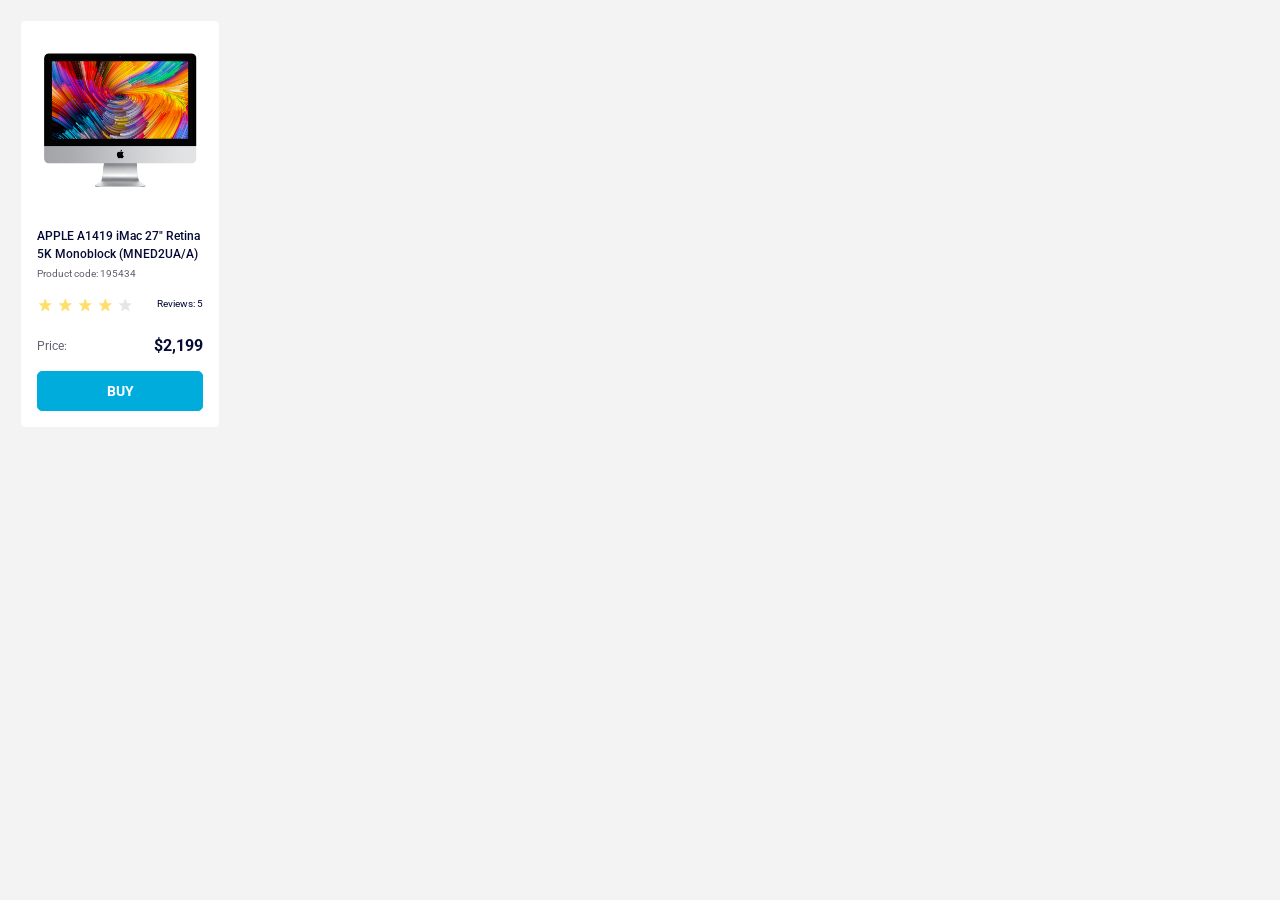
<file: index.html>
<!DOCTYPE html><html lang=en><meta charset=UTF-8><meta name=viewport content="width=device-width, initial-scale=1.0"><title>Product cards</title><link rel=preconnect href=https://fonts.googleapis.com><link rel=preconnect href=https://fonts.gstatic.com crossorigin=anonymous><link href="https://fonts.googleapis.com/css2?family=Roboto:wght@400;500;700&amp;display=swap" rel=stylesheet><link rel=stylesheet href=layout_product-cards.d06cf742.css><body>
    <article class=card data-qa=card>
      <img src=imac.202c52ff.jpeg alt="APPLE A1419 iMac 27'' Retina 5K Monoblock" class=card__image>

      <h2 class=card__title>
        APPLE A1419 iMac 27" Retina 5K Monoblock (MNED2UA/A)
      </h2>

      <p class=card__code>Product code: 195434</p>

      <div class="card__rating stars stars--4">
        <div class=stars__star></div>
        <div class=stars__star></div>
        <div class=stars__star></div>
        <div class=stars__star></div>
        <div class=stars__star></div>
        <span class=stars__reviews>Reviews: 5</span>
      </div>

      <div class=card__price-container>
        <span class=card__price-label>Price:</span>
        <span class=card__price-value>$2,199</span>
      </div>

      <a href=# class=card__button data-qa=hover>
        BUY
      </a>
    </article>
</file>
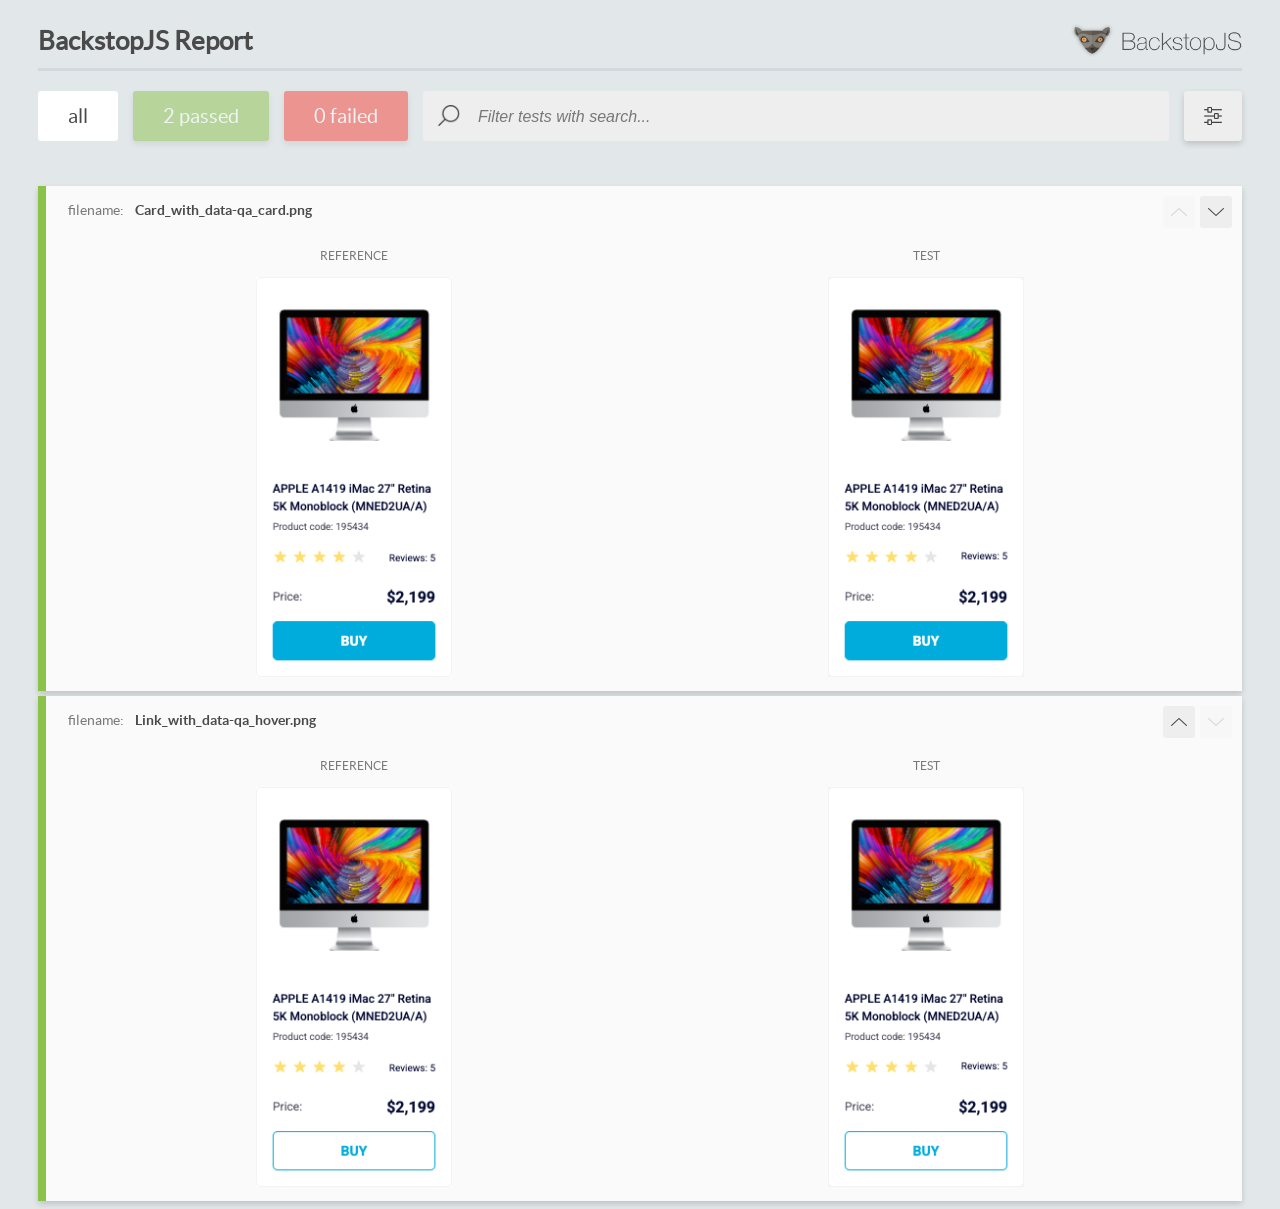
<file: report/html_report/index.html>
<!DOCTYPE html>
<html>
  <head>
    <meta charset="utf-8">
    <!-- Disable Cache -->
    <meta http-equiv="Cache-Control" content="no-cache, no-store, must-revalidate">
    <meta http-equiv="Pragma" content="no-cache">
    <meta http-equiv="Expires" content="0">

    <title>BackstopJS Report</title>

    <style>
      @font-face {
          font-family: 'latoregular';
          src: url('./assets/fonts/lato-regular-webfont.woff2') format('woff2'),
              url('./assets/fonts/lato-regular-webfont.woff') format('woff');
          font-weight: 400;
          font-style: normal;
      }
      @font-face {
          font-family: 'latobold';
          src: url('./assets/fonts/lato-bold-webfont.woff2') format('woff2'),
              url('./assets/fonts/lato-bold-webfont.woff') format('woff');
          font-weight: 700;
          font-style: normal;
      }

      .ReactModal__Body--open {
          overflow: hidden;
      }
      .ReactModal__Body--open .header {
        display: none;
      }

    </style>
  </head>
  <body style="background-color: #E2E7EA">
    <div id="root">

    </div>
    <script>
      function report (report) { // eslint-disable-line no-unused-vars
        window.tests = report;
      }
    </script>
    <script src="config.js"></script>
    <script src="index_bundle.js"></script>
  </body>
</html>
</file>
